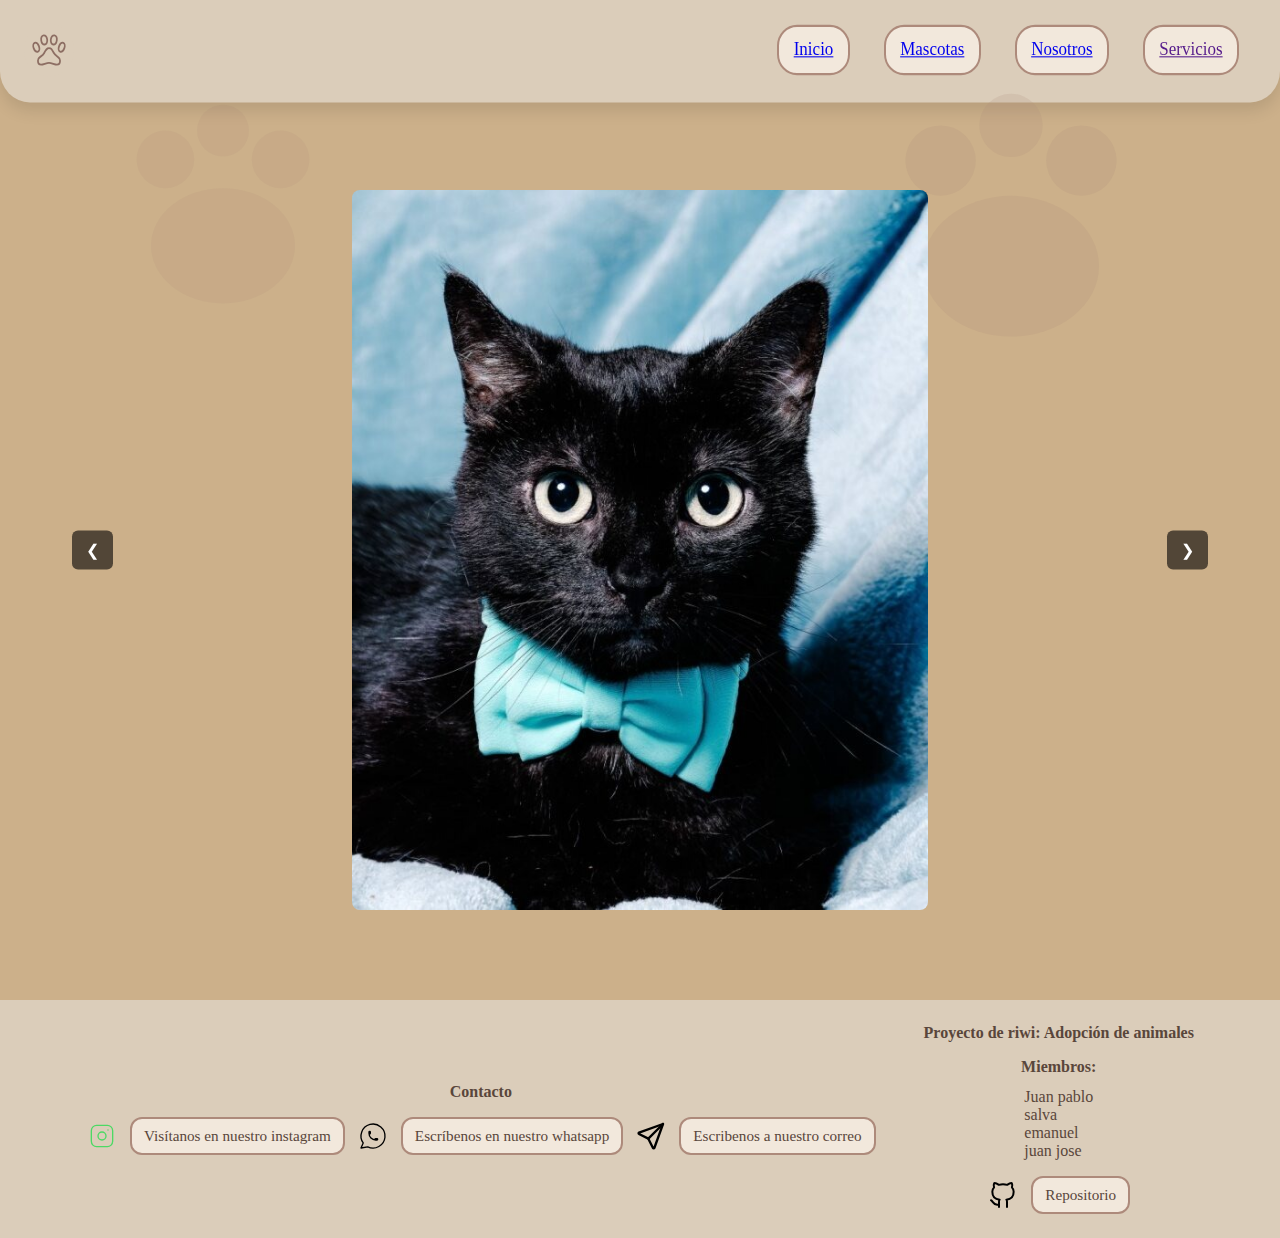
<file: index.html>
<!DOCTYPE html>
<html lang="es">

<head>
    <meta charset="UTF-8">
    <meta name="viewport" content="width=device-width, initial-scale=1.0">
    <title>Adopción de mascotas</title>
    <link rel="stylesheet" href="css/styles.css">
</head>

<body>
    <header class="header_conteiner">
        <div class="conteiner_img">
            <img class="header_icon" src="assets/icon/pets.svg" alt="">
        </div>
        <ul class="conteiner_menu">
            <li class="item_menu"><a href="index.html">Inicio</a></li>
            <li class="item_menu"><a href="mascotas.html">Mascotas</a></li>
            <li class="item_menu"><a href="nosotros.html">Nosotros</a></li>
            <li class="item_menu"><a href="">Servicios</a></li>
        </ul>
    </header>
    <main>
        <div class="slider" aria-label="Galería deslizable">
            <!-- radios (ocultos) -->
            <input type="radio" name="slides" id="r1" checked>
            <input type="radio" name="slides" id="r2">
            <input type="radio" name="slides" id="r3">
            <input type="radio" name="slides" id="r4">
            <input type="radio" name="slides" id="r5">
            <input type="radio" name="slides" id="r6">
            <input type="radio" name="slides" id="r7">
            <input type="radio" name="slides" id="r8">
            <input type="radio" name="slides" id="r9">

            <div class="slides">
                <div class="slide s1"><img src="assets/ECLIPSE.jpeg" alt="Imagen ECLIPSE"></div>
                <div class="slide s2"><img src="assets/LIRA.jpg" alt="Imagen LIRA"></div>
                <div class="slide s3"><img src="assets/LEANDRO.jpeg" alt="Imagen LEANDRO"></div>
                <div class="slide s4"><img src="assets/crema.jpg" alt="Imagen crema"></div>
                <div class="slide s5"><img src="assets/Menta.jpeg" alt="Imagen Menta"></div>
                <div class="slide s6"><img src="assets/PELUSA.jpg" alt="Imagen PELUSA"></div>
                <div class="slide s7"><img src="assets/menta.jpeg" alt="Imagen menta"></div>
                <div class="slide s8"><img src="assets/AdobeColor-My Color Theme.jpeg" alt="Imagen tema de color"></div>
                <div class="slide s9"><img src="assets/img/image.png" alt="Imagen adicional"></div>
            </div>

            <!-- controles prev/next: labels por slide (están ocultos, se mostrarán dos fijos mediante CSS) -->
            <div class="controls">
                <label class="prev prev1" for="r9">❮</label>
                <label class="next next1" for="r2">❯</label>

                <label class="prev prev2" for="r1">❮</label>
                <label class="next next2" for="r3">❯</label>

                <label class="prev prev3" for="r2">❮</label>
                <label class="next next3" for="r4">❯</label>

                <label class="prev prev4" for="r3">❮</label>
                <label class="next next4" for="r5">❯</label>

                <label class="prev prev5" for="r4">❮</label>
                <label class="next next5" for="r6">❯</label>

                <label class="prev prev6" for="r5">❮</label>
                <label class="next next6" for="r7">❯</label>

                <label class="prev prev7" for="r6">❮</label>
                <label class="next next7" for="r8">❯</label>

                <label class="prev prev8" for="r7">❮</label>
                <label class="next next8" for="r9">❯</label>

                <label class="prev prev9" for="r8">❮</label>
                <label class="next next9" for="r1">❯</label>
            </div>
        </div>
    </main>
    <footer>
        <section class="contactos">
                <p>Contacto</p>
            <div class="conteiner">
                <div class="instagram"> <img class="icon-footer" src="assets/icon/instagram.svg" alt="logo instagram"><a
                        href="">Visítanos en nuestro instagram</a></div>
                <div class="whatsapp"> <img class="icon-footer" src="assets/icon/whatsapp.svg" alt="logo whatsapp"><a
                        href="">Escríbenos en nuestro whatsapp</a></div>
                <div class="correo"> <img class="icon-footer" src="assets/icon/send.svg" alt=""><a href="">Escribenos a
                        nuestro correo</a></div>
            </div>
        </section>
        <section class="proyecto">
            <p>Proyecto de riwi: <span>Adopción de animales</span></p>
            <div class="miembros">
                <p>Miembros:</p>
                <ul class="lista_miembros">
                    <li>Juan pablo</li>
                    <li>salva</li>
                    <li>emanuel</li>
                    <li>juan jose</li>
                </ul>

            </div>
            <div class="github"><img class="icon-footer" src="assets/icon/github.svg" alt="github"><a href="">Repositorio</a></div>
        </section>
    </footer>
    
</body>

</html>
</file>
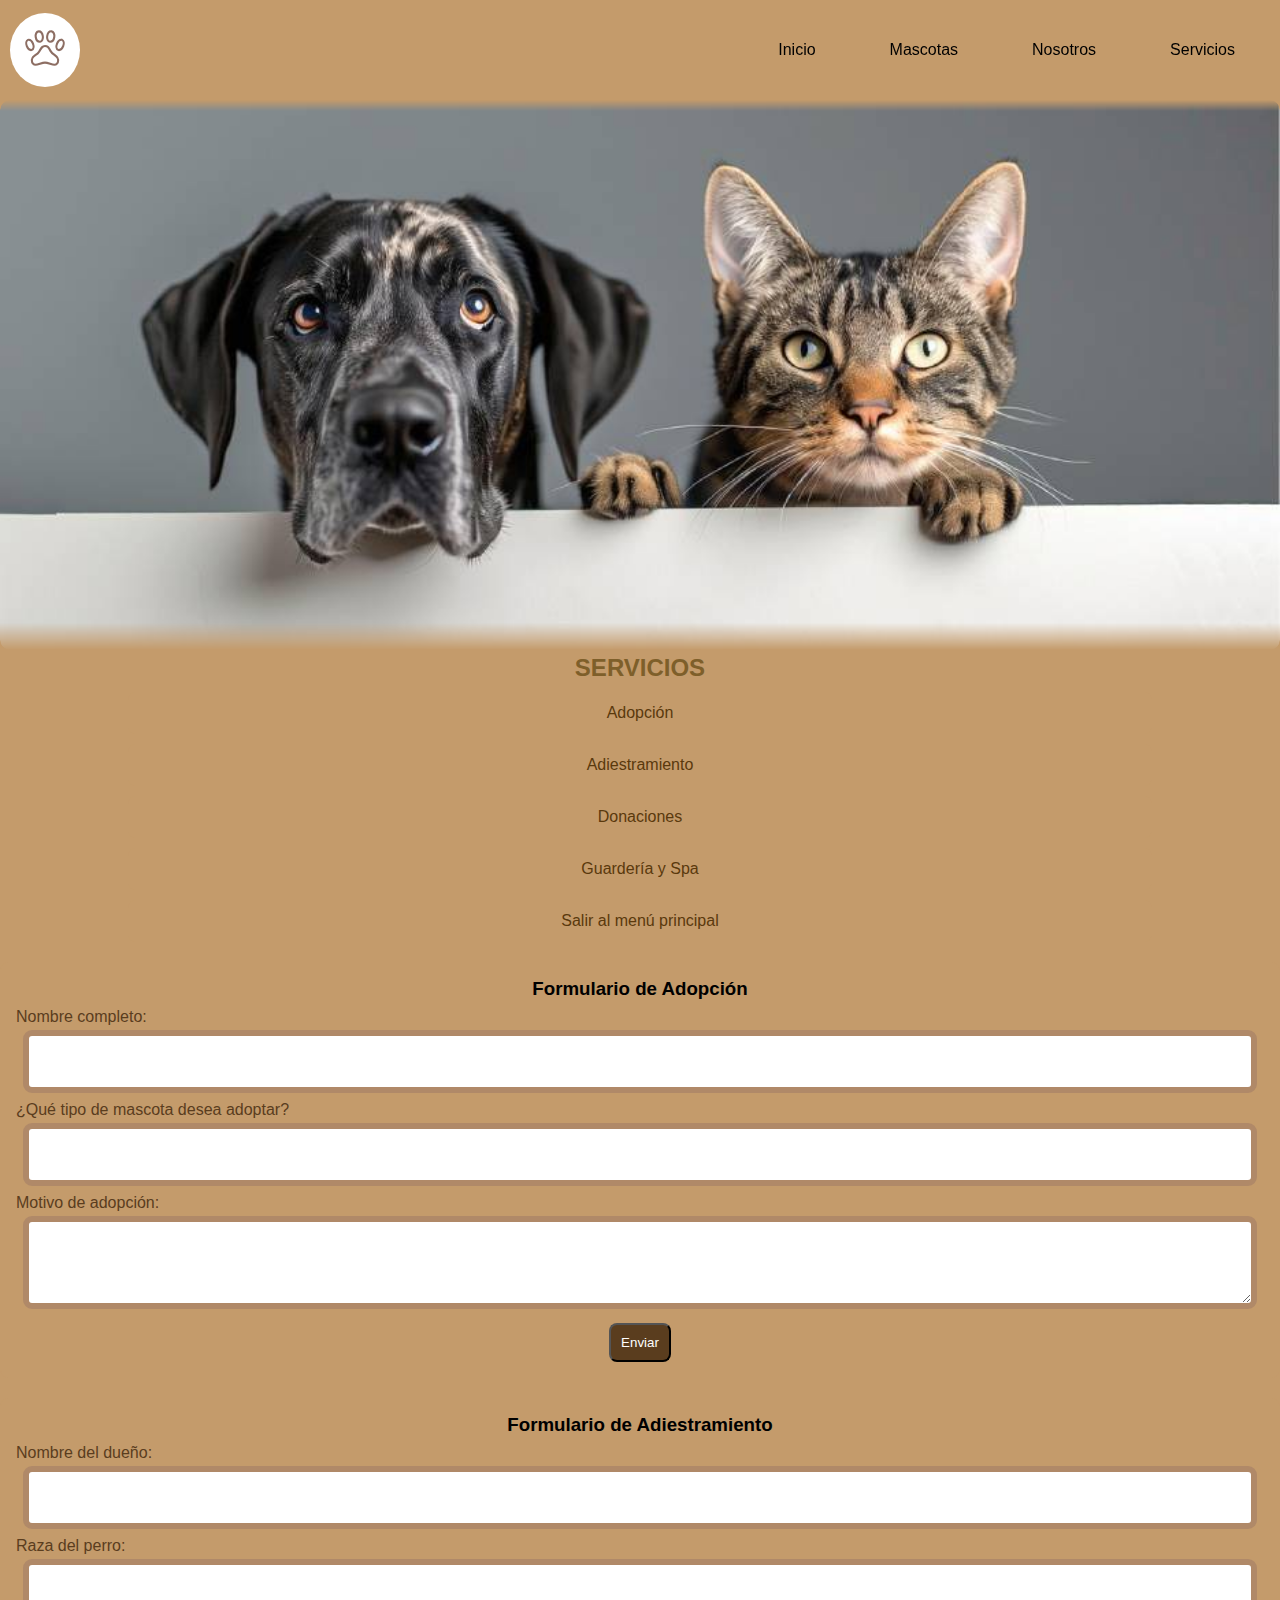
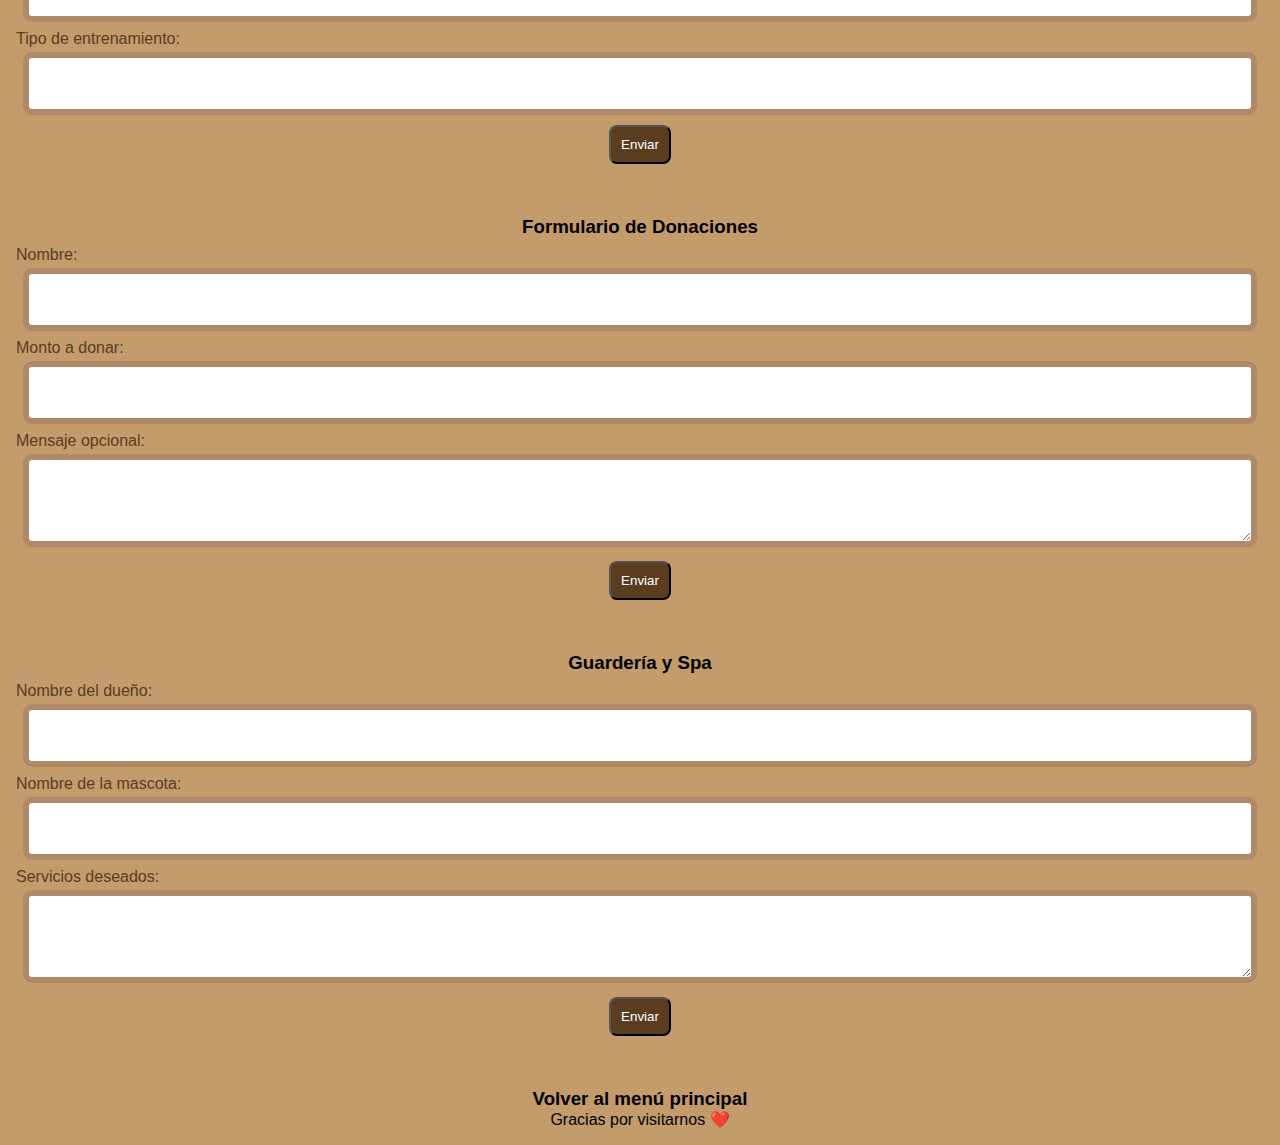
<file: index_servicios.html>
<!DOCTYPE html>
<html lang="es">
<head>
    <link rel="stylesheet" href="styles.css">
    <meta charset="UTF-8">
    <title>Servicios Mascotas</title>
   

    <script>
        function mostrarFormulario(id) {
            // Ocultar todos
            document.querySelectorAll(".formulario").forEach(f => f.style.display = "none");
            // Mostrar seleccionado
            document.getElementById(id).style.display = "block";
        }
    </script>
</head>
<body>

        <header class="header_conteiner">
        <div class="conteiner_img">
        <img class="header_icon" src="assets/icon/pets.svg" alt="">

        </div>
        <ul class="conteiner_menu">
            <li class="item_menu">Inicio</li>
            <li class="item_menu">Mascotas</li>
            <li class="item_menu">Nosotros</li>
            <li class="item_menu">Servicios</li>
        </ul>
    </header>

    <section class="banner">
        <img class="bannerimg" src="assets/img/header6.jpg">
    </section>    

        <h2>Servicios</h2>

        <button class="menu-btn" onclick="mostrarFormulario('adopcion')">Adopción</button>
        <button class="menu-btn" onclick="mostrarFormulario('adiestramiento')">Adiestramiento</button>
        <button class="menu-btn" onclick="mostrarFormulario('donaciones')">Donaciones</button>
        <button class="menu-btn" onclick="mostrarFormulario('guarderia')">Guardería y Spa</button>
        <button class="menu-btn" onclick="mostrarFormulario('salir')">Salir al menú principal</button>


        <!-- FORMULARIOS -->

        <div class="formulario" id="adopcion">
            <h3>Formulario de Adopción</h3>
            <label>Nombre completo:</label>
            <input type="text">

            <label>¿Qué tipo de mascota desea adoptar?</label>
            <input type="text">

            <label>Motivo de adopción:</label>
            <textarea rows="3"></textarea>

            <button class="enviar">Enviar</button>
        </div>

        <div class="formulario" id="adiestramiento">
            <h3>Formulario de Adiestramiento</h3>
            <label>Nombre del dueño:</label>
            <input type="text">

            <label>Raza del perro:</label>
            <input type="text">

            <label>Tipo de entrenamiento:</label>
            <input type="text">

            <button class="enviar">Enviar</button>
        </div>

        <div class="formulario" id="donaciones">
            <h3>Formulario de Donaciones</h3>
            <label>Nombre:</label>
            <input type="text">

            <label>Monto a donar:</label>
            <input type="number">

            <label>Mensaje opcional:</label>
            <textarea rows="3"></textarea>

            <button class="enviar">Enviar</button>
        </div>

        <div class="formulario" id="guarderia">
            <h3>Guardería y Spa</h3>
            <label>Nombre del dueño:</label>
            <input type="text">

            <label>Nombre de la mascota:</label>
            <input type="text">

            <label>Servicios deseados:</label>
            <textarea rows="3"></textarea>

            <button class="enviar">Enviar</button>
        </div>

        <div class="formulario" id="salir">
            <h3>Volver al menú principal</h3>
            <p>Gracias por visitarnos ❤️</p>
        </div>

    </div>

</body>
</html>
</file>
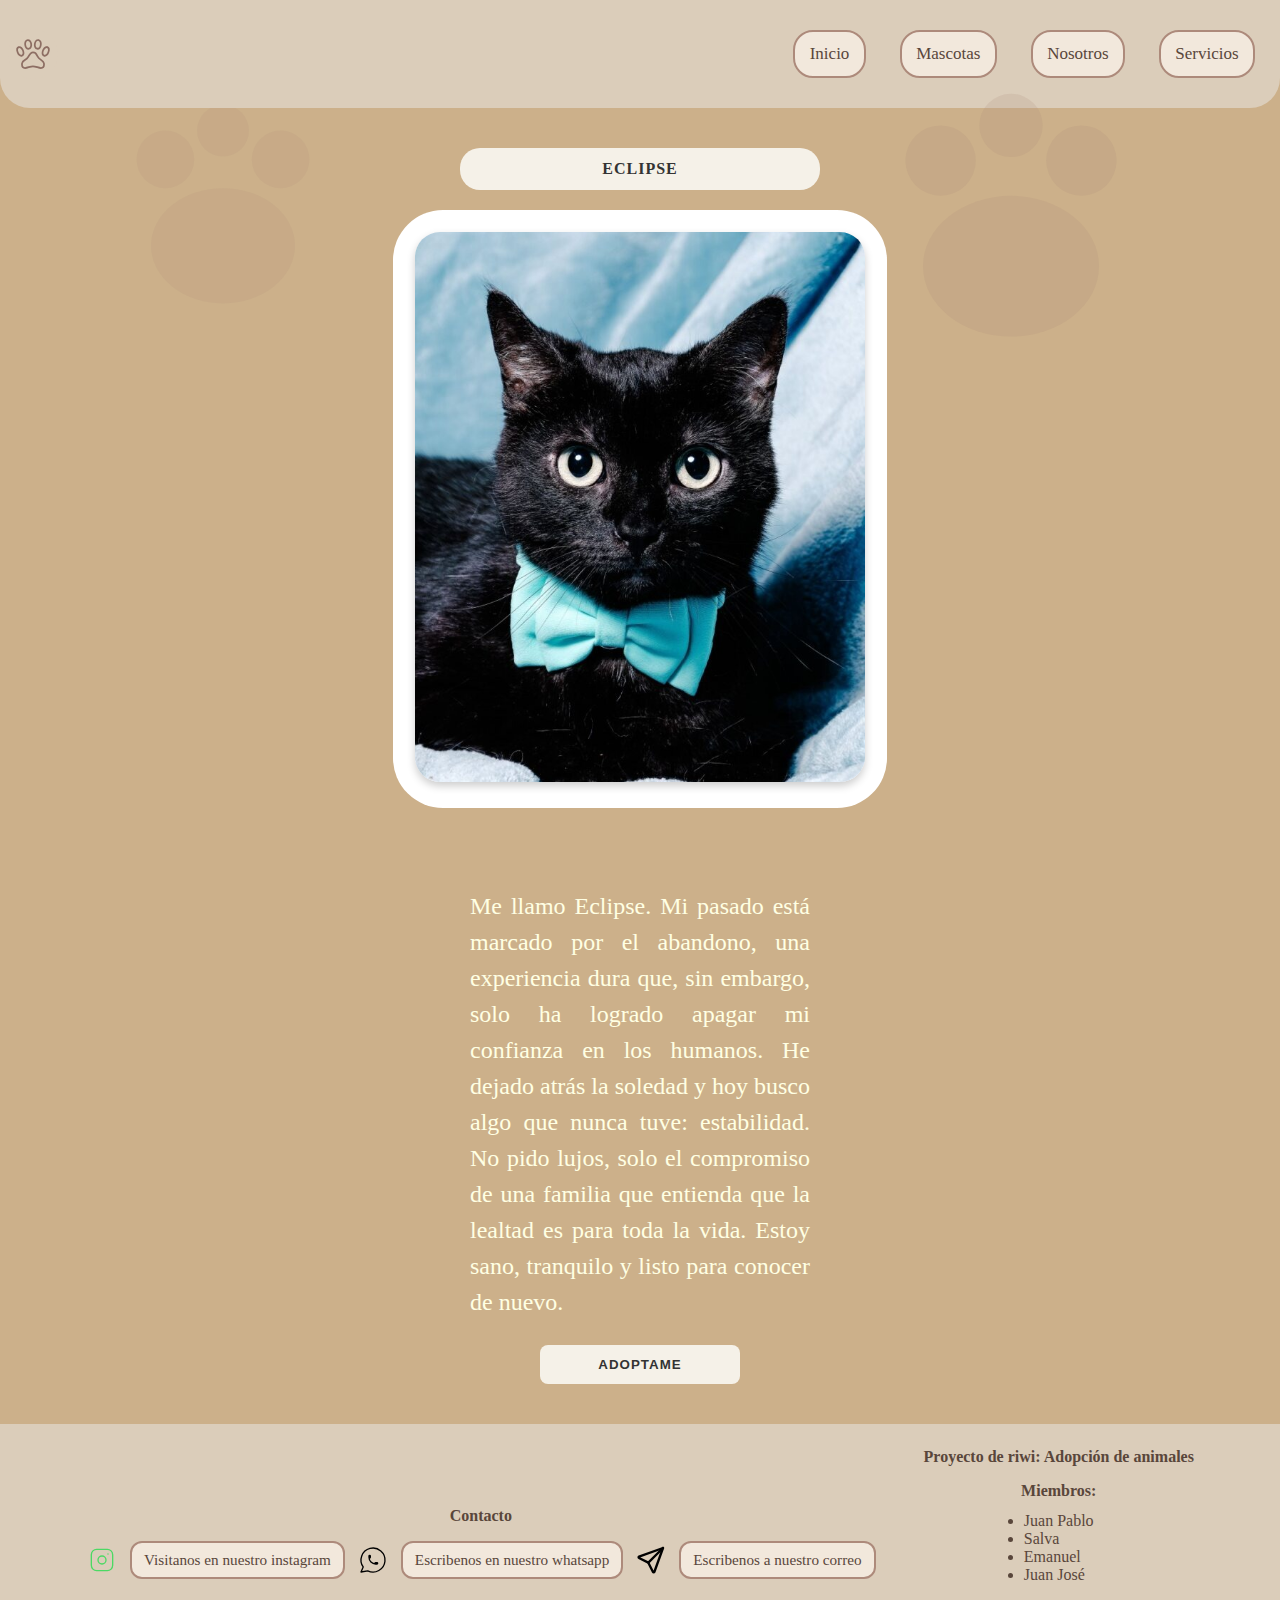
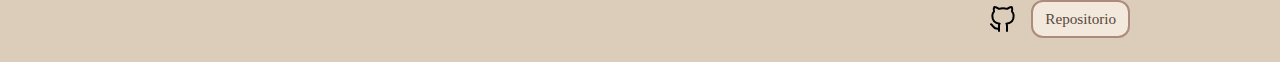
<file: InformacionMascota.html>
<!DOCTYPE html>
<html lang="es">
<head>
    <meta charset="UTF-8">
    <meta name="viewport" content="width=device-width, initial-scale=1.0">
    <title>Perfil de Adopción - Eclipse</title>
    <link rel="stylesheet" href="./css/Informacion.css">
</head>
<body>
     <header class="header_conteiner">
        <div class="conteiner_img">
            <img class="header_icon" src="assets/icon/pets.svg" alt="">
        </div>
        <ul class="conteiner_menu">
            <li class="item_menu">Inicio</li>
            <li class="item_menu">Mascotas</li>
            <li class="item_menu">Nosotros</li>
            <li class="item_menu">Servicios</li>
        </ul>
    </header>

    <main class="container">
        <div class="profile-card">

            <div class="name-tag">
                ECLIPSE
            </div>

            <!-- ======================
                 IMAGEN CON FONDO BLANCO
                 ====================== -->
            <div class="cat-image-container">
                <div class="cat-image-wrapper">
                    <img src="Imagenes/ECLIPSE.jpeg" alt="Eclipse - Gato negro con moño azul" class="cat-image">
                </div>
            </div>
            <!-- ====================== -->

            <p class="description">
                Me llamo Eclipse. Mi pasado está marcado por el abandono, una experiencia dura que, sin embargo, solo ha logrado apagar mi confianza en los humanos. He dejado atrás la soledad y hoy busco algo que nunca tuve: estabilidad. No pido lujos, solo el compromiso de una familia que entienda que la lealtad es para toda la vida. Estoy sano, tranquilo y listo para conocer de nuevo.
            </p>

            <button class="adopt-button">
                ADOPTAME
            </button>
        </div>
    </main>

    <footer>
        <section class="contactos">
            <p>Contacto</p>
            <div class="conteiner">
                <div class="instagram">
                    <img class="icon-footer" src="assets/icon/instagram.svg" alt="logo instagram">
                    <a href="">Visitanos en nuestro instagram</a>
                </div>
                <div class="whatsapp">
                    <img class="icon-footer" src="assets/icon/whatsapp.svg" alt="logo whatsapp">
                    <a href="">Escribenos en nuestro whatsapp</a>
                </div>
                <div class="correo">
                    <img class="icon-footer" src="assets/icon/send.svg" alt="">
                    <a href="">Escribenos a nuestro correo</a>
                </div>
            </div>
        </section>

        <section class="proyecto">
            <p>Proyecto de riwi: <span>Adopción de animales</span></p>
            <div class="miembros">
                <p>Miembros:</p>
                <ul>
                    <li>Juan Pablo</li>
                    <li>Salva</li>
                    <li>Emanuel</li>
                    <li>Juan José</li>
                </ul>
            </div>
            <div class="github">
                <img class="icon-footer" src="assets/icon/github.svg" alt="github">
                <a href="">Repositorio</a>
            </div>
        </section>
    </footer>

</body>
</html>
</file>
<file: css/styles.css>
* {
    margin: 0;
    padding: 0;
    box-sizing: border-box;
}

:root {
    /* Paleta ajustada */
    --color-background-primary: #ccb08a;
    /* fondo cálido */
    --color-surface: #dbcdba;
    /* superficies (header/footer) */
    --color-surface-soft: #f2e8dc;
    /* superficies más claras */
    --color-text-primary: #59463b;
    /* texto principal */
    --color-accent: #ad8a7b;
    /* acento / botones */
    --color-white-pure: #ffffff;
    --color-black: #000000;
    --color-surface-pure-white: #fdfcfa;
    --color-secondary-surface: #c9b4a3;

    --transition-smooth: all 0.3s ease;
}

body {
    color: var(--color-text-primary);
    background: var(--color-background-primary);
    font-size: 1rem;
    display: grid;
    min-height: 100vh;
    grid-template-rows: auto 1fr auto;
}

/* fondo decorativo: paw en ambos lados (inline SVG) */
body::before,
body::after {
    content: "";
    position: fixed;
    inset: 0;
    background-repeat: no-repeat;
    pointer-events: none;
    z-index: 0;
}

body::before {
    background-image: url("data:image/svg+xml;utf8,<svg xmlns='http://www.w3.org/2000/svg' viewBox='0 0 200 200'><g fill='%23AD8A7B' fill-opacity='1'><circle cx='60' cy='60' r='20'/><circle cx='100' cy='40' r='18'/><circle cx='140' cy='60' r='20'/><ellipse cx='100' cy='120' rx='50' ry='40'/></g></svg>");
    background-position: left 8% top 12%;
    background-size: 18rem;
    opacity: 0.14;
}

body::after {
    background-image: url("data:image/svg+xml;utf8,<svg xmlns='http://www.w3.org/2000/svg' viewBox='0 0 200 200'><g fill='%23AD8A7B' fill-opacity='1'><circle cx='60' cy='60' r='20'/><circle cx='100' cy='40' r='18'/><circle cx='140' cy='60' r='20'/><ellipse cx='100' cy='120' rx='50' ry='40'/></g></svg>");
    background-position: right 10% top 10%;
    background-size: 22rem;
    opacity: 0.18;
}

@media (max-width: 900px) {
    body::after {
        background-position: center top;
        background-size: 12rem;
        opacity: 0.12;
    }

    body::before {
        background-position: left 6% top 8%;
        background-size: 10rem;
        opacity: 0.09;
    }
}

/* Evita que el navegador intente ajustar el scroll de la página al navegar por anchors */
html,
body {
    overflow-anchor: none;
}

/* Header */
.header_conteiner {
    border-radius: 0 0 1.875rem 1.875rem;
    background-color: var(--color-surface);
    backdrop-filter: blur(15px);
    -webkit-backdrop-filter: blur(15px);
    display: flex;
    justify-content: space-between;
    align-items: center;
    height: 6.25rem;
    /* controla la altura del header */
    padding: 1rem 1rem;
    width: 100%;
    transition: var(--transition-smooth);
}

.header_conteiner:hover {
    transform: scaleY(1.05);
    box-shadow: 0 0.5rem 1rem rgba(0,0,0,0.1);
}

.conteiner_menu {
    display: flex;
    justify-content: flex-end;
    list-style: none;
    width: 30rem;
    margin: 0.625rem;
    padding: 0.625rem;
    gap: 1.5rem;
    color: var(--color-black);
    transition: var(--transition-smooth);
}

.item_menu {
    background-color: var(--color-surface-soft);
    border-radius: 1.25rem;
    border: 2px solid var(--color-accent);
    width: 10rem;
    text-align: center;
    font-size: 1.0625rem;
    padding: 0.75rem 0.9rem;
    margin: 0.3125rem;
    transition: var(--transition-smooth);
    color: var(--color-text-primary);
}

.item_menu:hover {
    background-color: var(--color-secondary-surface);
    color: var(--color-text-primary);
    box-shadow: 0.3125rem 0.3125rem 0.625rem rgba(0, 0, 0, 0.12);
    transform: scale(1.06);
}

.conteiner_img {
    display: flex;
    align-items: center;
    justify-content: center;
    border-radius: 50%;
    background-color: var(--color-surface);
    margin: 0.5rem;
    padding: 0.25rem;
}

.header_icon {
    height: 2.6rem;
    /* reducir tamaño para que no sea gigante */
    width: 2.6rem;
    transition: var(--transition-smooth);
}

.header_icon:hover {
    transform: scale(1.25);
    transform-origin: top;
}

/* Footer */
footer {
    background-color: var(--color-surface);
    width: 100%;
    display: flex;
    flex-direction: row;
    padding: 1.5rem 1rem;
    gap: 3rem;
    justify-content: center;
    align-items: center;
    flex-wrap: wrap;
    font-size: 1rem;
}

footer .contactos,
footer .proyecto {
    display: flex;
    flex-direction: column;
    align-items: center;
    gap: 1rem;
    min-width: 220px;
}

footer .contactos p,
footer .proyecto p {
    margin: 0;
    padding: 0;
    font-weight: 600;
    text-align: center;
}

footer .contactos .conteiner,
footer .proyecto .github {
    display: flex;
    flex-direction: row;
    align-items: center;
    gap: 0.75rem;
    justify-content: center;
}

footer .proyecto .miembros {
    display: flex;
    flex-direction: column;
    align-items: center;
    gap: 0.75rem;
    justify-content: center;
    
}
.lista_miembros{
    list-style: none;
}
.icon-footer {
    width: 2rem;
    height: 2rem;
    flex-shrink: 0;
    transition: var(--transition-smooth);
}

footer .instagram,
footer .whatsapp,
footer .correo,
footer .github {
    display: flex;
    flex-direction: row;
    align-items: center;
    gap: 0.75rem;
}

/* Botones/enlaces del footer */
.github a,
.instagram a,
.whatsapp a,
.correo a {
    display: inline-flex;
    align-items: center;
    gap: 0.5rem;
    padding: 0.5rem 0.75rem;
    border: 2px solid var(--color-accent);
    border-radius: 0.75rem;
    background: var(--color-surface-soft);
    color: var(--color-text-primary);
    text-decoration: none;
    font-size: 0.95rem;
    transition: var(--transition-smooth);
}

.github a:hover,
.instagram a:hover,
.whatsapp a:hover,
.correo a:hover {
    background: var(--color-accent);
    color: var(--color-white-pure);
    transform: translateY(-2px);
}

/* Slider */
.slider {
    max-width: 1200px;
    margin: 0 auto;
    position: relative;
    height: 100vh;
    display: flex;
    align-items: center;
    overflow: hidden;
}

.slider input[type="radio"] {
    display: none;
}

.slides {
    position: relative;
    width: 100%;
    height: 100%;
}

.slide {
    position: absolute;
    inset: 0;
    display: flex;
    align-items: center;
    justify-content: center;
    opacity: 0;
    transition: opacity 0.45s ease;
}

.slide img {
    max-width: 100%;
    max-height: 80vh;
    object-fit: contain;
    border-radius: 8px;
}

/* mostrar la slide correspondiente según radio */
#r1:checked~.slides .s1,
#r2:checked~.slides .s2,
#r3:checked~.slides .s3,
#r4:checked~.slides .s4,
#r5:checked~.slides .s5,
#r6:checked~.slides .s6,
#r7:checked~.slides .s7,
#r8:checked~.slides .s8,
#r9:checked~.slides .s9 {
    opacity: 1;
    z-index: 2;
}

.controls label {
    display: none;
}

@media (min-width: 900px) {
    .controls label {
        position: absolute;
        top: 50%;
        transform: translateY(-50%);
        background: rgba(0, 0, 0, 0.6);
        color: #fff;
        padding: 10px 14px;
        border-radius: 6px;
        z-index: 40;
        cursor: pointer;
    }

    /* mostrar solo las dos etiquetas correspondientes al radio seleccionado */
    #r1:checked~.controls .prev1,
    #r1:checked~.controls .next1,
    #r2:checked~.controls .prev2,
    #r2:checked~.controls .next2,
    #r3:checked~.controls .prev3,
    #r3:checked~.controls .next3,
    #r4:checked~.controls .prev4,
    #r4:checked~.controls .next4,
    #r5:checked~.controls .prev5,
    #r5:checked~.controls .next5,
    #r6:checked~.controls .prev6,
    #r6:checked~.controls .next6,
    #r7:checked~.controls .prev7,
    #r7:checked~.controls .next7,
    #r8:checked~.controls .prev8,
    #r8:checked~.controls .next8,
    #r9:checked~.controls .prev9,
    #r9:checked~.controls .next9 {
        display: block;
    }

    .controls .prev1,
    .controls .prev2,
    .controls .prev3,
    .controls .prev4,
    .controls .prev5,
    .controls .prev6,
    .controls .prev7,
    .controls .prev8,
    .controls .prev9 {
        left: 2rem;
    }

    .controls .next1,
    .controls .next2,
    .controls .next3,
    .controls .next4,
    .controls .next5,
    .controls .next6,
    .controls .next7,
    .controls .next8,
    .controls .next9 {
        right: 2rem;
    }
}

@media (max-width: 900px) {
    .header_conteiner {
        height: auto;
        padding: 0.5rem 1rem;
    }

    .item_menu {
        width: auto;
    }

    .conteiner_menu {
        width: auto;
    }

    .header_icon {
        height: 2.4rem;
        width: 2.4rem;
    }
}
</file>
<file: styles.css>
body {
            font-family: Arial, sans-serif;
            background: #c49b6b;
            margin: 45;
            padding: 45;
            text-align: center;
            height: 100%;
        }
        .contenedor {
            width: 95%;
            max-width: 420px;
            margin: 30px auto;
            background: #f7f7f7;
            padding: 20px;
            border-radius: 12px;
            box-shadow: 5px 10px 15px rgba(8,8,8,8.5);
        }

        h2 {
            text-transform: uppercase;
            color: hsl(38, 50%, 33%);
        }

        .menu-btn {
            display: block;
            width: 80%;
            margin: 10px auto;
            padding: 12px;
            background: #c49b6b;
            color: rgb(90, 57, 13);
            border: 10px;
            border-radius: 8px;
            cursor: pointer;
            font-size: 16px;
        }

        .menu-btn:hover {
            background: #a67c52;
        }

        .formulario {
            display: 35px;
            margin-top: 20px;
            padding: 15px;
            background: #c49b6b;
            border-radius: 8px;
            border: 1px solid #c49b6b;
        }

        label {
            display: block;
            text-align: left;
            margin: 8px 0 4px;
            color: #5a3d1e;
        }

        input, textarea {
            width: 95%;
            padding: 18px;
            border: 6px solid #b08968;
            border-radius: 9px;
        }

        button.enviar {
            margin-top: 10px;
            background: #5a3d1e;
            color: white;
            padding: 10px;
            border: color #a67c52;
            border-radius: 8px;
            cursor: pointer;
        }

   .banner img {
    width: 100%;
    height: 550px;
    object-fit: cover;
    object-position: center center;
    border-radius: 10px;
    mask-image: linear-gradient(to bottom, 
                transparent 0%, 
                black 2%,          /* Fin del desvanecimiento superior */
                black 95%,         /* Inicio del desvanecimiento inferior */
                transparent 100%
                );
    
    /* Versión con prefijo para asegurar compatibilidad */
    -webkit-mask-image: linear-gradient(to bottom, 
                        transparent 0%, 
                        black 2%,          
                        black 95%,         
                        transparent 100%
                        );
}



* {
    margin: 0;
    padding: 0;
}


.header_conteiner {
    background-color: rgba(var(--Verde-Base-RGB),0.1);
    backdrop-filter: blur(15px); 
    -webkit-backdrop-filter: blur(15px);
    display: flex;
    justify-content: space-between;
    height: 100px;
    width: 100%;
    align-items: center;


    & .conteiner_menu {
        display: flex;
        justify-content: flex-end;
        list-style: none;
        width: 50%;
        margin: 10px;
        padding: .625rem;
        gap: 1.5rem;
        color: black;

        & .item_menu {
            border-radius: 30px;
            padding: 20px;
            margin: 5px;

            &:hover {
                background-color: rgba(var(--Verde-Base-RGB), 0.5);
                color: var(--Azul);
                box-shadow: 5px 5px 10px rgba(0, 0, 0, 0.5);
                transform: scale(110%);
            }
        }
    }
}

.conteiner_img {
    border-radius: 50%;
    background-color: white;
    margin: 10px;
}

.header_icon {
    height: 50px;
    width: 50px;
    padding: 10px;
    filter: drop-shadow(1px 1px 1px rgb(var(--Verde-Base-RGB)));

    &:hover {
        scale: 130%;
        filter: drop-shadow(1px 1px 1px rgb(var(--Verde-Base-RGB)));
    }
}
</file>
<file: css/Informacion.css>
* {
        margin: 0;
        padding: 0;
        box-sizing: border-box;
    }

    :root {
        /* Paleta ajustada */
        --color-background-primary: #CCB08A; /* fondo cálido */
        --color-surface: #DBCDBA;            /* superficies (header/footer) */
        --color-surface-soft: #F2E8DC;       /* superficies más claras */
        --color-text-primary: #59463B;       /* texto principal */
        --color-accent: #AD8A7B;             /* acento / botones */
        --color-white-pure: #FFFFFF;
        --color-black: #000000;
        --transition-smooth: all 0.3s ease;
    }

    body {
        color: var(--color-text-primary);
        background: var(--color-background-primary);
        font-size: 1rem;
        display: grid;
        min-height: 100vh;
        grid-template-rows: auto 1fr auto;
    }

        /* fondo decorativo: paw en ambos lados (inline SVG) */
        body::before,
        body::after {
            content: "";
            position: fixed;
            inset: 0;
            background-repeat: no-repeat;
            pointer-events: none;
            z-index: 0;
        }

        body::before {
            background-image: url("data:image/svg+xml;utf8,<svg xmlns='http://www.w3.org/2000/svg' viewBox='0 0 200 200'><g fill='%23AD8A7B' fill-opacity='1'><circle cx='60' cy='60' r='20'/><circle cx='100' cy='40' r='18'/><circle cx='140' cy='60' r='20'/><ellipse cx='100' cy='120' rx='50' ry='40'/></g></svg>");
            background-position: left 8% top 12%;
            background-size: 18rem;
            opacity: 0.14;
        }

        body::after {
            background-image: url("data:image/svg+xml;utf8,<svg xmlns='http://www.w3.org/2000/svg' viewBox='0 0 200 200'><g fill='%23AD8A7B' fill-opacity='1'><circle cx='60' cy='60' r='20'/><circle cx='100' cy='40' r='18'/><circle cx='140' cy='60' r='20'/><ellipse cx='100' cy='120' rx='50' ry='40'/></g></svg>");
            background-position: right 10% top 10%;
            background-size: 22rem;
            opacity: 0.18;
        }

        @media (max-width: 900px) {
            body::after { background-position: center top; background-size: 12rem; opacity: 0.12; }
            body::before { background-position: left 6% top 8%; background-size: 10rem; opacity: 0.09; }
        }

        /* Evita que el navegador intente ajustar el scroll de la página al navegar por anchors */
        html, body { overflow-anchor: none; }

        /* Header */
        .header_conteiner {
            border-radius: 0 0 1.875rem 1.875rem;
            background-color: var(--color-surface);
            backdrop-filter: blur(15px);
            -webkit-backdrop-filter: blur(15px);
            display: flex;
            justify-content: space-between;
            align-items: center;
            height: 6.25rem; /* controla la altura del header */
            width: 100%;
            transition: var(--transition-smooth);
        }

        .header_conteiner:hover { height: 6.75rem; }

        .conteiner_menu {
            display: flex;
            justify-content: flex-end;
            list-style: none;
            width: 30rem;
            margin: 0.625rem;
            padding: 0.625rem;
            gap: 1.5rem;
            color: var(--color-black);
            transition: var(--transition-smooth);
        }

        .item_menu {
            background-color: var(--color-surface-soft);
            border-radius: 1.25rem;
            border: 2px solid var(--color-accent);
            width: 20rem;
            text-align: center;
            font-size: 1.0625rem;
            padding: 0.75rem 0.9rem;
            margin: 0.3125rem;
            transition: var(--transition-smooth);
            color: var(--color-text-primary);
        }

        .item_menu:hover {
            background-color: var(--color-secondary-surface);
            color: var(--color-text-primary);
            box-shadow: 0.3125rem 0.3125rem 0.625rem rgba(0,0,0,0.12);
            transform: scale(1.06);
        }

        .conteiner_img {
            display: flex;
            align-items: center;
            justify-content: center;
            border-radius: 50%;
            background-color: var(--color-surface);
            margin: 0.5rem;
            padding: 0.25rem;
        }

        .header_icon {
            height: 2.6rem; /* reducir tamaño para que no sea gigante */
            width: 2.6rem;
            transition: var(--transition-smooth);
        }

        .header_icon:hover { transform: scale(1.25); }

        /* Footer */
        footer {
            background-color: var(--color-surface);
            width: 100%;
            display: flex;
            flex-direction: row;
            padding: 1.5rem 1rem;
            gap: 3rem;
            justify-content: center;
            align-items: center;
            flex-wrap: wrap;
            font-size: 1rem;
        }

        footer .contactos,
        footer .proyecto { 
            display: flex;
            flex-direction: column;
            align-items: center;
            gap: 1rem;
            min-width: 220px;
        }

        footer .contactos p,
        footer .proyecto p {
            margin: 0;
            padding: 0;
            font-weight: 600;
            text-align: center;
        }

        footer .contactos .conteiner,
        footer .proyecto .github {
            display: flex;
            flex-direction: row;
            align-items: center;
            gap: 0.75rem;
            justify-content: center;
    
        }

        footer .proyecto .miembros {
            display: flex;
            flex-direction: column;
            align-items: center;
            gap: 0.75rem;
            justify-content: center;
        }

        .icon-footer { 
            width: 2rem;
            height: 2rem;
            flex-shrink: 0;
            transition: var(--transition-smooth); 
        }

        footer .instagram,
        footer .whatsapp,
        footer .correo,
        footer .github {
            display: flex;
            flex-direction: row;
            align-items: center;
            gap: 0.75rem;
        }

        /* Botones/enlaces del footer */
        .github a, .instagram a, .whatsapp a, .correo a {
            display: inline-flex;
            align-items: center;
            gap: 0.5rem;
            padding: 0.5rem 0.75rem;
            border: 2px solid var(--color-accent);
            border-radius: 0.75rem;
            background: var(--color-surface-soft);
            color: var(--color-text-primary);
            text-decoration: none;
            font-size: 0.95rem;
            transition: var(--transition-smooth);
        }

        .github a:hover, .instagram a:hover, .whatsapp a:hover, .correo a:hover {
            background: var(--color-accent);
            color: var(--color-white-pure);
            transform: translateY(-2px);
        }


        @media (max-width: 900px) {
            .header_conteiner { height: auto; padding: 0.5rem 1rem; }
            .item_menu { width: auto; }
            .conteiner_menu { width: auto; }
            .header_icon { height: 2.4rem; width: 2.4rem; }
        }

.container {
    flex: 1;
    display: flex;
    justify-content: center;
    align-items: center;
    padding: 20px;
}

.profile-card {
    max-width: 400px;
    width: 100%;
    padding: 20px;
}

.profile-header {
    margin-bottom: 15px;
}



.name-tag {
    background-color: #f5f1e8;
    padding: 12px;
    border-radius: 20px;
    text-align: center;
    font-weight: bold;
    letter-spacing: 1px;
    margin-bottom: 20px;
    color: #333;

}

.cat-image-container {
    display: flex;
    justify-content: center;
    margin-bottom: 80px;
}

.cat-image {
    width: 450px;
    height: 550px;
    border-radius: 25px;
    object-fit: cover;
    box-shadow: 0 4px 8px rgba(0, 0, 0, 0.2);
}

.description {
    text-align: justify;
    line-height: 1.5;
    margin-bottom: 25px;
    color: #FFFFE3;
    font-size: 24px;
    padding: 0 10px;
}

.adopt-button {
    display: block;
    width: 100%;
    max-width: 200px;
    margin: 0 auto;
    background-color: #f5f1e8;
    border: none;
    padding: 12px 24px;
    border-radius: 8px;
    font-weight: bold;
    letter-spacing: 1px;
    cursor: pointer;
    color: #333;
    transition: all 0.3s ease;
}

.adopt-button:hover {
    background-color: #e8dfc8;
    transform: translateY(-2px);
    box-shadow: 0 4px 8px rgba(0, 0, 0, 0.2);
}

.adopt-button:active {
    transform: translateY(0);
}
.cat-image-wrapper {
    background: var(--color-white-pure);
    padding: 22px;
    border-radius: 50px;
    box-shadow: 3 4px 10px rgba(0,0,0,0.15);
}
</file>
